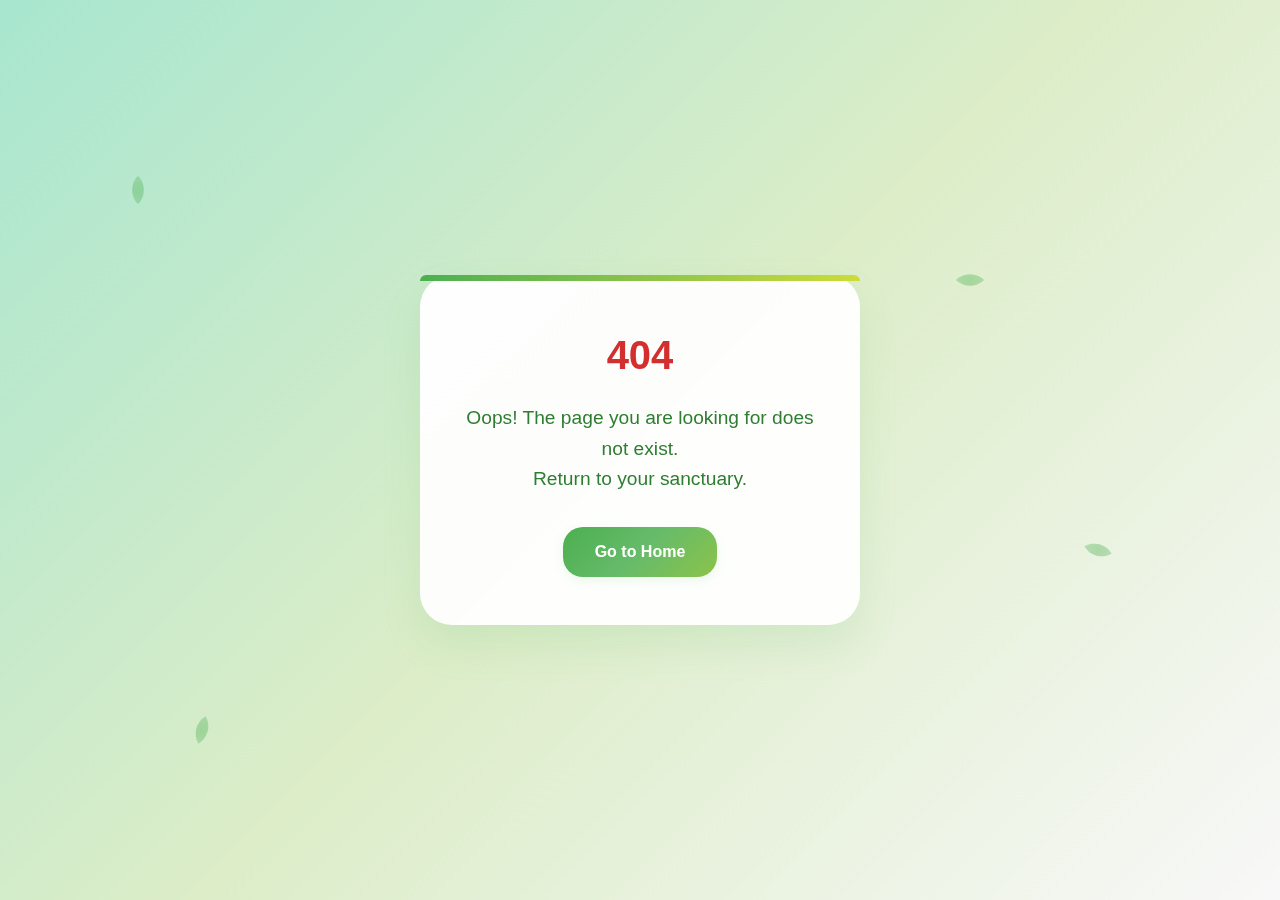
<file: frontend/404/index.html>
<!DOCTYPE html>
<html lang="en">
	<head>
		<meta charset="UTF-8" />
		<meta name="viewport" content="width=device-width, initial-scale=1.0" />
		<title>404 - Page Not Found</title>
		<link rel="stylesheet" href="../login/style.css" />
	</head>
	<body>
		<div class="nature-background">
			<div class="floating-leaf leaf-1"></div>
			<div class="floating-leaf leaf-2"></div>
			<div class="floating-leaf leaf-3"></div>
			<div class="floating-leaf leaf-4"></div>
		</div>
		<div class="error-container">
			<div class="organic-border"></div>
			<div class="error-header">404</div>
			<div class="error-message">
				Oops! The page you are looking for does not exist.<br />Return
				to your sanctuary.
			</div>
			<button
				class="error-button"
				onclick="window.location.href='/home/index.html'"
			>
				Go to Home
			</button>
		</div>
	</body>
</html>
</file>
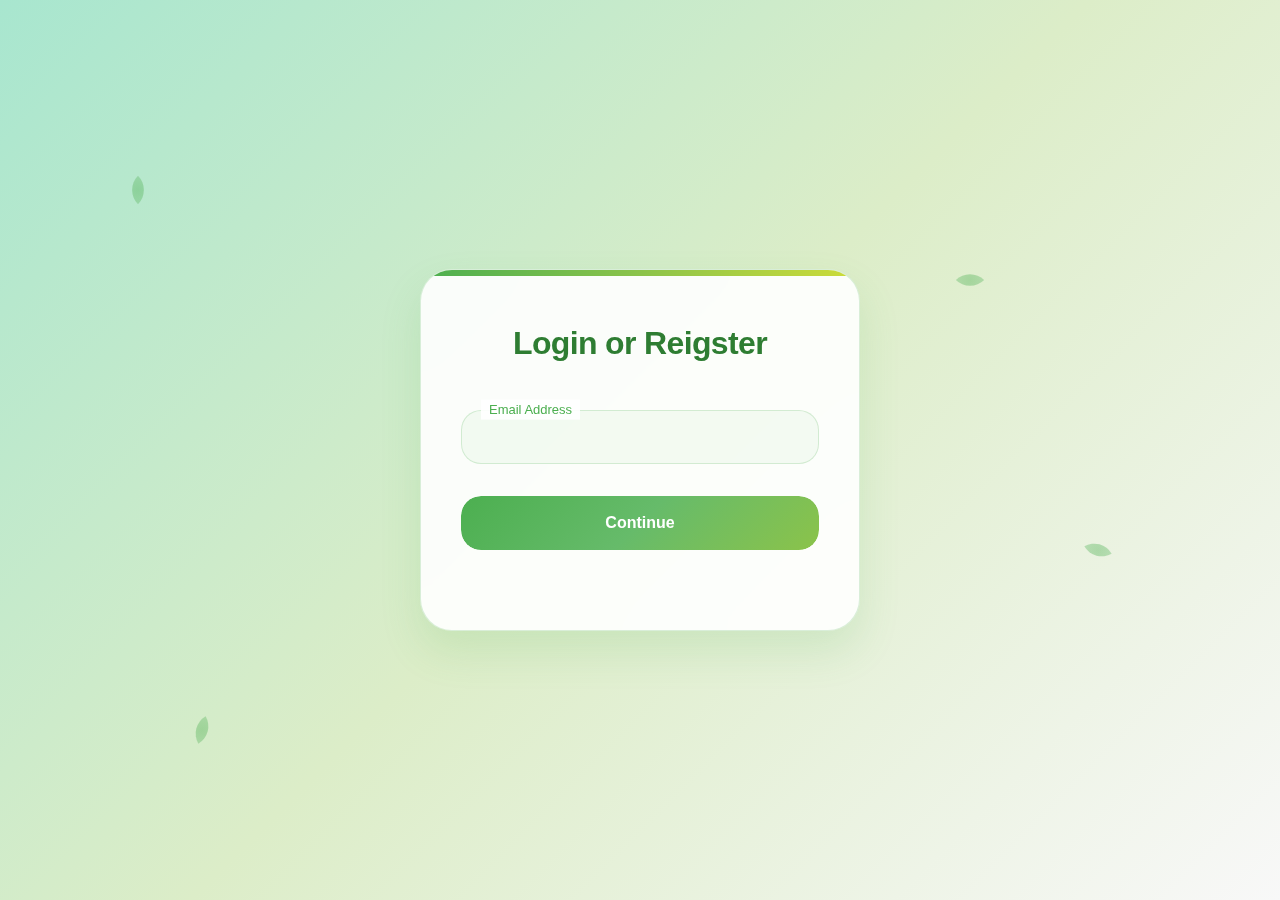
<file: frontend/login/index.html>
<!DOCTYPE html>
<html lang="en">
	<head>
		<meta charset="UTF-8" />
		<meta name="viewport" content="width=device-width, initial-scale=1.0" />
		<title>EcoFinds Login</title>
		<link rel="stylesheet" href="style.css" />
	</head>
	<body>
		<div class="nature-background">
			<div class="floating-leaf leaf-1"></div>
			<div class="floating-leaf leaf-2"></div>
			<div class="floating-leaf leaf-3"></div>
			<div class="floating-leaf leaf-4"></div>
		</div>

		<div class="login-container">
			<div class="wellness-card">
				<div class="organic-border"></div>

				<div class="mindful-header">
					<h1>Login or Reigster</h1>
				</div>

				<form class="harmony-form" id="loginForm" novalidate>
					<div class="organic-field">
						<div class="field-nature"></div>
						<input
							type="email"
							id="email"
							name="email"
							required
							autocomplete="email"
						/>
						<label for="email">Email Address</label>
						<div class="growth-indicator">
							<div class="leaf-sprout"></div>
						</div>
						<span class="gentle-error" id="emailError"></span>
					</div>

					<button type="submit" class="harmony-button">
						<div class="button-earth"></div>
						<span class="button-text">Continue</span>
						<div class="button-growth">
							<div class="login-container">
								<form id="emailForm">
									<div class="organic-field">
										<div class="field-nature"></div>
										<input
											type="email"
											id="email"
											name="email"
											required
											autocomplete="email"
										/>
										<label for="email">Email Address</label>
										<div class="growth-indicator">
											<div class="leaf-sprout"></div>
										</div>
										<span
											class="gentle-error"
											id="emailError"
										></span>
									</div>
								</form>
							</div>
						</div>
					</button>
				</form>
			</div>
		</div>
	</body>
</html>
</file>
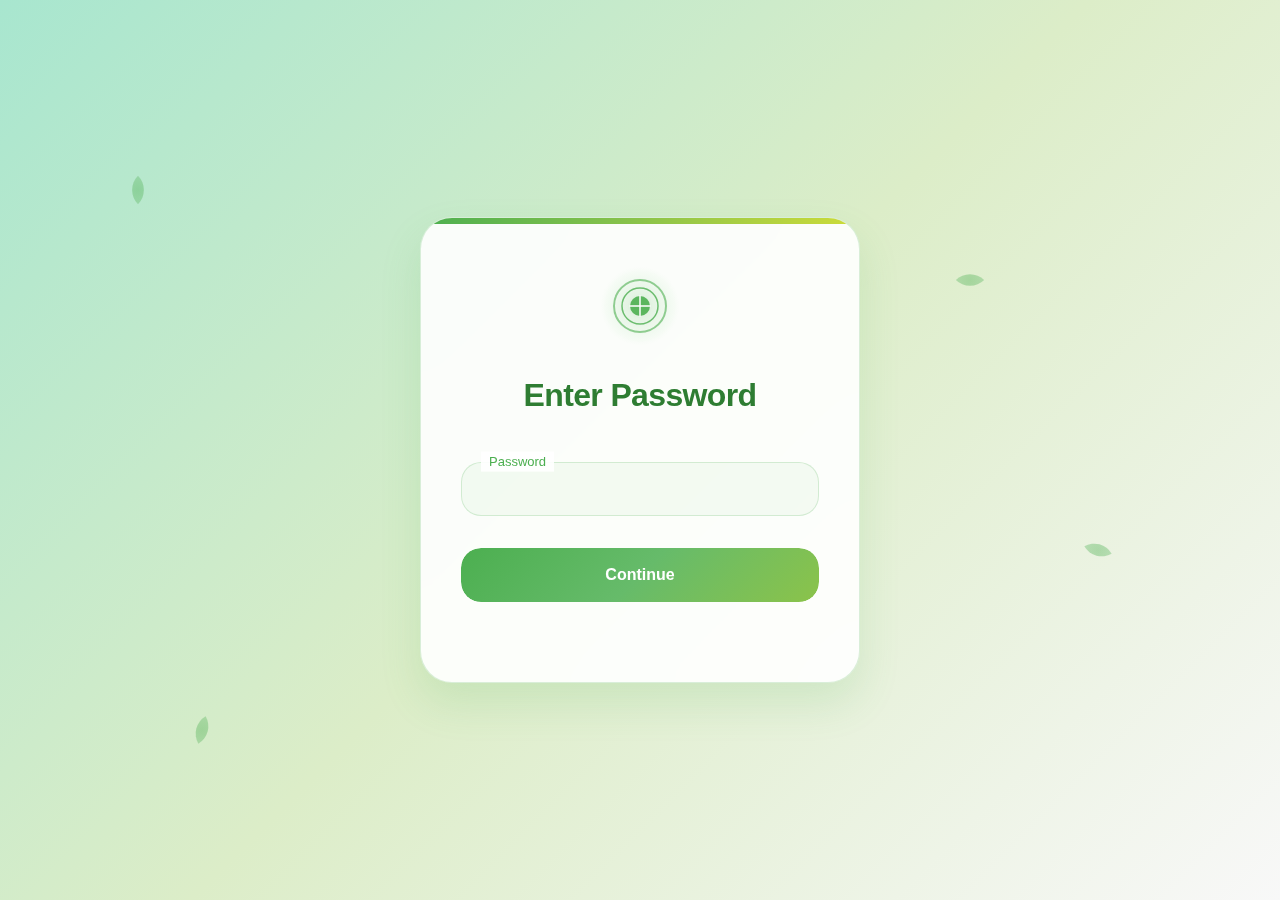
<file: frontend/login/login/index.html>
<!DOCTYPE html>
<html lang="en">
	<head>
		<meta charset="UTF-8" />
		<meta name="viewport" content="width=device-width, initial-scale=1.0" />
		<title>Eco Finds Login</title>
		<link rel="stylesheet" href="style.css" />
	</head>
	<body>
		<div class="nature-background">
			<div class="floating-leaf leaf-1"></div>
			<div class="floating-leaf leaf-2"></div>
			<div class="floating-leaf leaf-3"></div>
			<div class="floating-leaf leaf-4"></div>
		</div>

		<div class="login-container">
			<div class="wellness-card">
				<div class="organic-border"></div>

				<div class="mindful-header">
					<div class="zen-logo">
						<svg
							width="56"
							height="56"
							viewBox="0 0 56 56"
							fill="none"
						>
							<circle
								cx="28"
								cy="28"
								r="26"
								stroke="currentColor"
								stroke-width="2"
								fill="none"
								opacity="0.6"
							/>
							<circle
								cx="28"
								cy="28"
								r="18"
								stroke="currentColor"
								stroke-width="1.5"
								fill="none"
								opacity="0.8"
							/>
							<circle
								cx="28"
								cy="28"
								r="10"
								fill="currentColor"
								opacity="0.9"
							/>
							<path
								d="M28 18v20M18 28h20"
								stroke="white"
								stroke-width="1.5"
								stroke-linecap="round"
							/>
						</svg>
						<div class="zen-glow"></div>
					</div>
					<h1>Enter Password</h1>
				</div>

				<form class="harmony-form" id="loginForm" novalidate>
					<div class="organic-field">
						<div class="field-nature"></div>
						<input
							type="password"
							id="password"
							name="password"
							required
							autocomplete="current-password"
						/>
						<label for="password">Password</label>
						<div class="growth-indicator">
							<div class="leaf-sprout"></div>
						</div>
						<span class="gentle-error" id="passwordError"></span>
					</div>

					<button type="submit" class="harmony-button">
						<div class="button-earth"></div>
						<span class="button-text">Continue</span>
						<div class="button-growth">
							<div class="login-container">
								<form id="emailForm">
									<div class="organic-field">
										<div class="field-nature"></div>
										<input
											type="email"
											id="email"
											name="email"
											required
											autocomplete="email"
										/>
										<label for="email">Email Address</label>
										<div class="growth-indicator">
											<div class="leaf-sprout"></div>
										</div>
										<span
											class="gentle-error"
											id="emailError"
										></span>
									</div>
								</form>
							</div>
						</div>
					</button>
				</form>
			</div>
		</div>
	</body>
</html>
</file>
<file: frontend/login/style.css>
/* Tablet Responsive */
@media (max-width: 900px) {
    .login-container {
        max-width: 98vw;
        padding: 0 12px;
    }
    .wellness-card {
        padding: 32px 16px;
        border-radius: 24px;
    }
    .mindful-header h1 {
        font-size: 1.5rem;
    }
    .zen-logo {
        width: 56px;
        height: 56px;
    }
}
/* Eco Wellness Login Form - Complete & Self-Contained */

* {
    margin: 0;
    padding: 0;
    box-sizing: border-box;
}

body {
    font-family: -apple-system, BlinkMacSystemFont, 'Segoe UI', Roboto, 'Inter', sans-serif;
    background: linear-gradient(135deg, #a8e6cf 0%, #dcedc8 50%, #f8f8f8 100%);
    min-height: 100vh;
    display: flex;
    align-items: center;
    justify-content: center;
    padding: 20px;
    line-height: 1.6;
    position: relative;
    overflow: hidden;
}

/* Natural Background Elements */
.nature-background {
    position: fixed;
    top: 0;
    left: 0;
    width: 100%;
    height: 100%;
    z-index: 0;
    pointer-events: none;
}

.floating-leaf {
    position: absolute;
    width: 20px;
    height: 20px;
    background: radial-gradient(ellipse at center, #4caf50, #66bb6a);
    border-radius: 0 100% 0 100%;
    opacity: 0.4;
    animation: floatLeaf 8s ease-in-out infinite;
}

.leaf-1 {
    top: 20%;
    left: 10%;
    animation-delay: 0s;
    transform: rotate(45deg);
}

.leaf-2 {
    top: 60%;
    left: 85%;
    animation-delay: 2s;
    transform: rotate(-30deg);
}

.leaf-3 {
    top: 80%;
    left: 15%;
    animation-delay: 4s;
    transform: rotate(60deg);
}

.leaf-4 {
    top: 30%;
    left: 75%;
    animation-delay: 6s;
    transform: rotate(-45deg);
}

@keyframes floatLeaf {

    0%,
    100% {
        transform: translateY(0) rotate(var(--rotation, 0deg));
        opacity: 0.4;
    }

    50% {
        transform: translateY(-20px) rotate(calc(var(--rotation, 0deg) + 10deg));
        opacity: 0.7;
    }
}

.login-container {
    width: 100%;
    max-width: 440px;
    position: relative;
    z-index: 1;
}

.wellness-card {
    background: rgba(255, 255, 255, 0.9);
    backdrop-filter: blur(20px);
    -webkit-backdrop-filter: blur(20px);
    border: 1px solid rgba(76, 175, 80, 0.2);
    border-radius: 32px;
    padding: 48px 40px;
    position: relative;
    overflow: hidden;
    box-shadow: 0 20px 40px rgba(76, 175, 80, 0.15);
}

.organic-border {
    position: absolute;
    top: 0;
    left: 0;
    right: 0;
    height: 6px;
    background: linear-gradient(90deg, #4caf50, #8bc34a, #cddc39, #8bc34a, #4caf50);
    background-size: 200% 100%;
    animation: organicFlow 4s ease-in-out infinite;
    border-radius: 32px 32px 0 0;
}

@keyframes organicFlow {

    0%,
    100% {
        background-position: 0% 50%;
    }

    50% {
        background-position: 100% 50%;
    }
}

.mindful-header {
    text-align: center;
    margin-bottom: 40px;
}

.zen-logo {
    position: relative;
    width: 80px;
    height: 80px;
    margin: 0 auto 24px;
    display: flex;
    align-items: center;
    justify-content: center;
    color: #4caf50;
}

.zen-logo svg {
    position: relative;
    z-index: 2;
    animation: zenBreath 4s ease-in-out infinite;
}

@keyframes zenBreath {

    0%,
    100% {
        transform: scale(1);
    }

    50% {
        transform: scale(1.05);
    }
}

.zen-glow {
    position: absolute;
    top: 0;
    left: 0;
    width: 100%;
    height: 100%;
    background: radial-gradient(circle, rgba(76, 175, 80, 0.2) 0%, transparent 70%);
    border-radius: 50%;
    animation: zenGlow 3s ease-in-out infinite;
}

@keyframes zenGlow {

    0%,
    100% {
        transform: scale(1);
        opacity: 0.6;
    }

    50% {
        transform: scale(1.2);
        opacity: 0.8;
    }
}

.mindful-header h1 {
    color: #2e7d32;
    font-size: 2rem;
    font-weight: 600;
    margin-bottom: 8px;
    letter-spacing: -0.02em;
}

.mindful-header p {
    color: #66bb6a;
    font-size: 15px;
    font-weight: 400;
}

/* Organic Form Fields */
.organic-field {
    position: relative;
    margin-bottom: 32px;
}

.field-nature {
    position: absolute;
    top: 0;
    left: 0;
    right: 0;
    bottom: 0;
    background: rgba(76, 175, 80, 0.05);
    border: 1.5px solid rgba(76, 175, 80, 0.2);
    border-radius: 20px;
    transition: all 0.3s ease;
}

.organic-field input {
    width: 100%;
    background: transparent;
    border: none;
    padding: 18px 60px 18px 20px;
    color: #2e7d32;
    font-size: 16px;
    font-weight: 400;
    outline: none;
    position: relative;
    z-index: 2;
    font-family: inherit;
}

.organic-field input::placeholder {
    color: transparent;
}

.organic-field label {
    position: absolute;
    left: 20px;
    top: 50%;
    transform: translateY(-50%);
    color: #81c784;
    font-size: 16px;
    font-weight: 400;
    pointer-events: none;
    transition: all 0.3s ease;
    z-index: 3;
    background: rgba(255, 255, 255, 0.9);
    padding: 0 8px;
}

.organic-field input:focus+label,
.organic-field input:not(:placeholder-shown)+label {
    top: 0;
    font-size: 13px;
    font-weight: 500;
    color: #4caf50;
    transform: translateY(-50%);
}

.organic-field input:focus~.field-nature {
    border-color: #4caf50;
    background: rgba(76, 175, 80, 0.1);
    box-shadow: 0 0 0 2px rgba(76, 175, 80, 0.2);
}

.growth-indicator {
    position: absolute;
    right: 20px;
    top: 50%;
    transform: translateY(-50%);
    width: 8px;
    height: 8px;
    z-index: 4;
}

.leaf-sprout {
    width: 100%;
    height: 100%;
    background: #4caf50;
    border-radius: 0 100% 0 100%;
    opacity: 0;
    transform: scale(0) rotate(45deg);
    animation: sproutGrow 0.5s ease-out forwards;
}

.organic-field input:focus~.growth-indicator .leaf-sprout,
.organic-field input:valid~.growth-indicator .leaf-sprout {
    opacity: 1;
    transform: scale(1) rotate(45deg);
}

@keyframes sproutGrow {
    0% {
        opacity: 0;
        transform: scale(0) rotate(45deg);
    }

    100% {
        opacity: 1;
        transform: scale(1) rotate(45deg);
    }
}

/* Nature Toggle */
.organic-field:has(.nature-toggle) input {
    padding-right: 56px;
}

.nature-toggle {
    position: absolute;
    right: 20px;
    top: 50%;
    transform: translateY(-50%);
    background: none;
    border: none;
    cursor: pointer;
    color: #81c784;
    padding: 8px;
    border-radius: 12px;
    transition: all 0.3s ease;
    z-index: 4;
    display: flex;
    align-items: center;
    justify-content: center;
}

.nature-toggle:hover {
    color: #4caf50;
    background: rgba(76, 175, 80, 0.1);
}

.eye-hidden {
    display: none;
}

.nature-toggle.toggle-visible .eye-visible {
    display: none;
}

.nature-toggle.toggle-visible .eye-hidden {
    display: block;
}

/* Mindful Options */
.mindful-options {
    display: flex;
    justify-content: space-between;
    align-items: center;
    margin-bottom: 36px;
    flex-wrap: wrap;
    gap: 16px;
}

.zen-checkbox {
    display: flex;
    align-items: center;
    cursor: pointer;
    font-size: 14px;
    color: #4caf50;
    font-weight: 500;
}

.zen-checkbox input[type="checkbox"] {
    display: none;
}

.checkbox-leaf {
    width: 22px;
    height: 22px;
    margin-right: 12px;
    position: relative;
    display: flex;
    align-items: center;
    justify-content: center;
}

.leaf-shape {
    width: 100%;
    height: 100%;
    background: rgba(76, 175, 80, 0.1);
    border: 1.5px solid rgba(76, 175, 80, 0.3);
    border-radius: 0 100% 0 100%;
    transform: rotate(45deg);
    transition: all 0.3s ease;
    position: absolute;
}

.checkbox-leaf svg {
    color: transparent;
    transition: color 0.3s ease;
    position: relative;
    z-index: 1;
    transform: rotate(-45deg);
}

.zen-checkbox input[type="checkbox"]:checked+.checkbox-leaf .leaf-shape {
    background: #4caf50;
    border-color: #4caf50;
    box-shadow: 0 0 12px rgba(76, 175, 80, 0.4);
}

.zen-checkbox input[type="checkbox"]:checked+.checkbox-leaf svg {
    color: #ffffff;
}

.healing-link {
    color: #4caf50;
    text-decoration: none;
    font-size: 14px;
    font-weight: 500;
    transition: all 0.3s ease;
    position: relative;
}

.healing-link::after {
    content: '';
    position: absolute;
    bottom: -2px;
    left: 0;
    width: 0;
    height: 2px;
    background: linear-gradient(90deg, #4caf50, #8bc34a);
    transition: width 0.3s ease;
}

.healing-link:hover::after {
    width: 100%;
}

.healing-link:hover {
    color: #2e7d32;
}

/* Harmony Button */
.harmony-button {
    width: 100%;
    background: transparent;
    color: #ffffff;
    border: none;
    border-radius: 20px;
    padding: 0;
    cursor: pointer;
    font-family: inherit;
    font-size: 16px;
    font-weight: 600;
    position: relative;
    margin-bottom: 32px;
    overflow: hidden;
    min-height: 54px;
    display: flex;
    align-items: center;
    justify-content: center;
}

.button-earth {
    position: absolute;
    top: 0;
    left: 0;
    right: 0;
    bottom: 0;
    background: linear-gradient(135deg, #4caf50, #66bb6a, #8bc34a);
    border-radius: 20px;
    transition: all 0.3s ease;
}

.harmony-button:hover .button-earth {
    background: linear-gradient(135deg, #388e3c, #4caf50, #66bb6a);
    transform: scale(1.02);
}

.harmony-button:active .button-earth {
    transform: scale(0.98);
}

.button-text {
    position: relative;
    z-index: 2;
    transition: opacity 0.3s ease;
}

.button-growth {
    position: absolute;
    z-index: 2;
    opacity: 0;
    transition: opacity 0.3s ease;
    display: flex;
    gap: 6px;
}

.growing-circle {
    width: 8px;
    height: 8px;
    background: #ffffff;
    border-radius: 50%;
    animation: organicGrow 1.5s ease-in-out infinite;
}

.circle-2 {
    animation-delay: 0.2s;
}

.circle-3 {
    animation-delay: 0.4s;
}

@keyframes organicGrow {

    0%,
    80%,
    100% {
        transform: scale(0.8);
        opacity: 0.6;
    }

    40% {
        transform: scale(1.2);
        opacity: 1;
    }
}

.harmony-button.loading .button-text {
    opacity: 0;
}

.harmony-button.loading .button-growth {
    opacity: 1;
}

.button-aura {
    position: absolute;
    top: -3px;
    left: -3px;
    right: -3px;
    bottom: -3px;
    background: linear-gradient(135deg, #4caf50, #8bc34a);
    border-radius: 23px;
    opacity: 0;
    filter: blur(12px);
    transition: opacity 0.3s ease;
    z-index: -1;
}

.harmony-button:hover .button-aura {
    opacity: 0.6;
}

/* Balance Divider */
.balance-divider {
    display: flex;
    align-items: center;
    margin: 32px 0;
    gap: 16px;
}

.divider-branch {
    flex: 1;
    height: 1px;
    background: linear-gradient(90deg, transparent, rgba(76, 175, 80, 0.4), transparent);
}

.divider-center {
    color: #4caf50;
    opacity: 0.7;
    animation: centerPulse 3s ease-in-out infinite;
}

@keyframes centerPulse {

    0%,
    100% {
        opacity: 0.7;
        transform: scale(1);
    }

    50% {
        opacity: 1;
        transform: scale(1.1);
    }
}

/* Natural Social */
.natural-social {
    display: flex;
    gap: 12px;
    margin-bottom: 32px;
}

.earth-social {
    flex: 1;
    background: transparent;
    color: #4caf50;
    border: none;
    border-radius: 16px;
    padding: 14px 16px;
    cursor: pointer;
    font-family: inherit;
    font-size: 14px;
    font-weight: 500;
    display: flex;
    align-items: center;
    justify-content: center;
    gap: 8px;
    transition: all 0.3s ease;
    min-height: 48px;
    position: relative;
    overflow: hidden;
}

.social-earth {
    position: absolute;
    top: 0;
    left: 0;
    right: 0;
    bottom: 0;
    background: rgba(76, 175, 80, 0.1);
    border: 1.5px solid rgba(76, 175, 80, 0.2);
    border-radius: 16px;
    transition: all 0.3s ease;
}

.earth-social:hover .social-earth {
    background: rgba(76, 175, 80, 0.15);
    border-color: rgba(76, 175, 80, 0.4);
}

.earth-social span,
.earth-social svg {
    position: relative;
    z-index: 2;
}

.social-glow {
    position: absolute;
    top: -2px;
    left: -2px;
    right: -2px;
    bottom: -2px;
    background: rgba(76, 175, 80, 0.3);
    border-radius: 18px;
    opacity: 0;
    filter: blur(8px);
    transition: opacity 0.3s ease;
    z-index: 0;
}

.earth-social:hover .social-glow {
    opacity: 1;
}

/* Nurture Signup */
.nurture-signup {
    text-align: center;
    font-size: 14px;
    color: #66bb6a;
}

.growth-link {
    color: #4caf50;
    text-decoration: none;
    font-weight: 600;
    transition: all 0.3s ease;
    position: relative;
}

.growth-link::after {
    content: '';
    position: absolute;
    bottom: -2px;
    left: 0;
    width: 0;
    height: 2px;
    background: linear-gradient(90deg, #4caf50, #8bc34a);
    transition: width 0.3s ease;
}

.growth-link:hover::after {
    width: 100%;
}

.growth-link:hover {
    color: #2e7d32;
}

/* Gentle Error */
.gentle-error {
    color: #ff7043;
    font-size: 12px;
    font-weight: 500;
    margin-top: 8px;
    opacity: 0;
    transform: translateY(-4px);
    transition: all 0.3s ease;
    position: relative;
    z-index: 5;
}

.gentle-error.show {
    opacity: 1;
    transform: translateY(0);
}

.organic-field.error .field-nature {
    border-color: #ff7043;
    background: rgba(255, 112, 67, 0.1);
}

.organic-field.error label {
    color: #ff5722;
}

/* Harmony Success */
.harmony-success {
    display: none;
    text-align: center;
    padding: 40px 20px;
    opacity: 0;
    transform: translateY(20px);
    transition: all 0.5s ease;
}

.harmony-success.show {
    display: block;
    opacity: 1;
    transform: translateY(0);
}

.success-mandala {
    position: relative;
    width: 90px;
    height: 90px;
    margin: 0 auto 24px;
    display: flex;
    align-items: center;
    justify-content: center;
}

.mandala-ring {
    position: absolute;
    border: 2px solid #4caf50;
    border-radius: 50%;
    animation: mandalaGrow 1.2s ease-out forwards;
    opacity: 0;
}

.ring-1 {
    width: 60px;
    height: 60px;
    top: 15px;
    left: 15px;
    animation-delay: 0s;
}

.ring-2 {
    width: 75px;
    height: 75px;
    top: 7.5px;
    left: 7.5px;
    animation-delay: 0.2s;
}

.ring-3 {
    width: 90px;
    height: 90px;
    top: 0;
    left: 0;
    animation-delay: 0.4s;
}

@keyframes mandalaGrow {
    0% {
        opacity: 0;
        transform: scale(0) rotate(0deg);
    }

    50% {
        opacity: 1;
        transform: scale(1.1) rotate(180deg);
    }

    100% {
        opacity: 0.8;
        transform: scale(1) rotate(360deg);
    }
}

.mandala-center {
    position: relative;
    z-index: 2;
    color: #4caf50;
    animation: centerBloom 0.8s ease-out 0.6s forwards;
    opacity: 0;
}

@keyframes centerBloom {
    0% {
        opacity: 0;
        transform: scale(0);
    }

    100% {
        opacity: 1;
        transform: scale(1);
    }
}

.harmony-success h3 {
    color: #2e7d32;
    font-size: 1.5rem;
    font-weight: 600;
    margin-bottom: 8px;
}

.harmony-success p {
    color: #66bb6a;
    font-size: 14px;
}

/* Error Page Styles */
.error-container {
    max-width: 440px;
    margin: 0 auto;
    background: rgba(255, 255, 255, 0.95);
    border-radius: 32px;
    box-shadow: 0 20px 40px rgba(76, 175, 80, 0.12);
    padding: 48px 40px;
    text-align: center;
    position: relative;
}

.error-header {
    color: #d32f2f;
    font-size: 2.5rem;
    font-weight: 700;
    margin-bottom: 16px;
}

.error-message {
    color: #2e7d32;
    font-size: 1.2rem;
    margin-bottom: 32px;
}

.error-button {
    background: linear-gradient(135deg, #4caf50, #66bb6a, #8bc34a);
    color: #fff;
    border: none;
    border-radius: 20px;
    padding: 16px 32px;
    font-size: 1rem;
    font-weight: 600;
    cursor: pointer;
    box-shadow: 0 4px 12px rgba(76, 175, 80, 0.1);
    transition: background 0.3s;
}

.error-button:hover {
    background: linear-gradient(135deg, #388e3c, #4caf50, #66bb6a);
}

@media (max-width: 600px) {
    .error-container {
        padding: 24px 8px;
        border-radius: 18px;
    }
    .error-header {
        font-size: 2rem;
    }
}

/* Mobile Responsive */
@media (max-width: 480px) {
    body {
        padding: 16px;
    }

    .login-container {
        max-width: 100vw;
        padding: 0 4px;
    }
    .wellness-card {
        padding: 18px 2px;
        border-radius: 16px;
        box-shadow: 0 4px 12px rgba(76, 175, 80, 0.10);
    }
    .mindful-header h1 {
        font-size: 1.2rem;
    }
    .zen-logo {
        width: 36px;
        height: 36px;
    }
    .organic-field {
        margin-bottom: 18px;
    }
    .harmony-button {
        font-size: 0.95rem;
        min-height: 44px;
    }
    .floating-leaf {
        width: 12px;
        height: 12px;
    }
}
</file>
<file: frontend/login/login/style.css>
/* Tablet Responsive */
@media (max-width: 900px) {
    .login-container {
        max-width: 98vw;
        padding: 0 12px;
    }
    .wellness-card {
        padding: 32px 16px;
        border-radius: 24px;
    }
    .mindful-header h1 {
        font-size: 1.5rem;
    }
    .zen-logo {
        width: 56px;
        height: 56px;
    }
}
/* Eco Wellness Login Form - Complete & Self-Contained */

* {
    margin: 0;
    padding: 0;
    box-sizing: border-box;
}

body {
    font-family: -apple-system, BlinkMacSystemFont, 'Segoe UI', Roboto, 'Inter', sans-serif;
    background: linear-gradient(135deg, #a8e6cf 0%, #dcedc8 50%, #f8f8f8 100%);
    min-height: 100vh;
    display: flex;
    align-items: center;
    justify-content: center;
    padding: 20px;
    line-height: 1.6;
    position: relative;
    overflow: hidden;
}

/* Natural Background Elements */
.nature-background {
    position: fixed;
    top: 0;
    left: 0;
    width: 100%;
    height: 100%;
    z-index: 0;
    pointer-events: none;
}

.floating-leaf {
    position: absolute;
    width: 20px;
    height: 20px;
    background: radial-gradient(ellipse at center, #4caf50, #66bb6a);
    border-radius: 0 100% 0 100%;
    opacity: 0.4;
    animation: floatLeaf 8s ease-in-out infinite;
}

.leaf-1 {
    top: 20%;
    left: 10%;
    animation-delay: 0s;
    transform: rotate(45deg);
}

.leaf-2 {
    top: 60%;
    left: 85%;
    animation-delay: 2s;
    transform: rotate(-30deg);
}

.leaf-3 {
    top: 80%;
    left: 15%;
    animation-delay: 4s;
    transform: rotate(60deg);
}

.leaf-4 {
    top: 30%;
    left: 75%;
    animation-delay: 6s;
    transform: rotate(-45deg);
}

@keyframes floatLeaf {

    0%,
    100% {
        transform: translateY(0) rotate(var(--rotation, 0deg));
        opacity: 0.4;
    }

    50% {
        transform: translateY(-20px) rotate(calc(var(--rotation, 0deg) + 10deg));
        opacity: 0.7;
    }
}

.login-container {
    width: 100%;
    max-width: 440px;
    position: relative;
    z-index: 1;
}

.wellness-card {
    background: rgba(255, 255, 255, 0.9);
    backdrop-filter: blur(20px);
    -webkit-backdrop-filter: blur(20px);
    border: 1px solid rgba(76, 175, 80, 0.2);
    border-radius: 32px;
    padding: 48px 40px;
    position: relative;
    overflow: hidden;
    box-shadow: 0 20px 40px rgba(76, 175, 80, 0.15);
}

.organic-border {
    position: absolute;
    top: 0;
    left: 0;
    right: 0;
    height: 6px;
    background: linear-gradient(90deg, #4caf50, #8bc34a, #cddc39, #8bc34a, #4caf50);
    background-size: 200% 100%;
    animation: organicFlow 4s ease-in-out infinite;
    border-radius: 32px 32px 0 0;
}

@keyframes organicFlow {

    0%,
    100% {
        background-position: 0% 50%;
    }

    50% {
        background-position: 100% 50%;
    }
}

.mindful-header {
    text-align: center;
    margin-bottom: 40px;
}

.zen-logo {
    position: relative;
    width: 80px;
    height: 80px;
    margin: 0 auto 24px;
    display: flex;
    align-items: center;
    justify-content: center;
    color: #4caf50;
}

.zen-logo svg {
    position: relative;
    z-index: 2;
    animation: zenBreath 4s ease-in-out infinite;
}

@keyframes zenBreath {

    0%,
    100% {
        transform: scale(1);
    }

    50% {
        transform: scale(1.05);
    }
}

.zen-glow {
    position: absolute;
    top: 0;
    left: 0;
    width: 100%;
    height: 100%;
    background: radial-gradient(circle, rgba(76, 175, 80, 0.2) 0%, transparent 70%);
    border-radius: 50%;
    animation: zenGlow 3s ease-in-out infinite;
}

@keyframes zenGlow {

    0%,
    100% {
        transform: scale(1);
        opacity: 0.6;
    }

    50% {
        transform: scale(1.2);
        opacity: 0.8;
    }
}

.mindful-header h1 {
    color: #2e7d32;
    font-size: 2rem;
    font-weight: 600;
    margin-bottom: 8px;
    letter-spacing: -0.02em;
}

.mindful-header p {
    color: #66bb6a;
    font-size: 15px;
    font-weight: 400;
}

/* Organic Form Fields */
.organic-field {
    position: relative;
    margin-bottom: 32px;
}

.field-nature {
    position: absolute;
    top: 0;
    left: 0;
    right: 0;
    bottom: 0;
    background: rgba(76, 175, 80, 0.05);
    border: 1.5px solid rgba(76, 175, 80, 0.2);
    border-radius: 20px;
    transition: all 0.3s ease;
}

.organic-field input {
    width: 100%;
    background: transparent;
    border: none;
    padding: 18px 60px 18px 20px;
    color: #2e7d32;
    font-size: 16px;
    font-weight: 400;
    outline: none;
    position: relative;
    z-index: 2;
    font-family: inherit;
}

.organic-field input::placeholder {
    color: transparent;
}

.organic-field label {
    position: absolute;
    left: 20px;
    top: 50%;
    transform: translateY(-50%);
    color: #81c784;
    font-size: 16px;
    font-weight: 400;
    pointer-events: none;
    transition: all 0.3s ease;
    z-index: 3;
    background: rgba(255, 255, 255, 0.9);
    padding: 0 8px;
}

.organic-field input:focus+label,
.organic-field input:not(:placeholder-shown)+label {
    top: 0;
    font-size: 13px;
    font-weight: 500;
    color: #4caf50;
    transform: translateY(-50%);
}

.organic-field input:focus~.field-nature {
    border-color: #4caf50;
    background: rgba(76, 175, 80, 0.1);
    box-shadow: 0 0 0 2px rgba(76, 175, 80, 0.2);
}

.growth-indicator {
    position: absolute;
    right: 20px;
    top: 50%;
    transform: translateY(-50%);
    width: 8px;
    height: 8px;
    z-index: 4;
}

.leaf-sprout {
    width: 100%;
    height: 100%;
    background: #4caf50;
    border-radius: 0 100% 0 100%;
    opacity: 0;
    transform: scale(0) rotate(45deg);
    animation: sproutGrow 0.5s ease-out forwards;
}

.organic-field input:focus~.growth-indicator .leaf-sprout,
.organic-field input:valid~.growth-indicator .leaf-sprout {
    opacity: 1;
    transform: scale(1) rotate(45deg);
}

@keyframes sproutGrow {
    0% {
        opacity: 0;
        transform: scale(0) rotate(45deg);
    }

    100% {
        opacity: 1;
        transform: scale(1) rotate(45deg);
    }
}

/* Nature Toggle */
.organic-field:has(.nature-toggle) input {
    padding-right: 56px;
}

.nature-toggle {
    position: absolute;
    right: 20px;
    top: 50%;
    transform: translateY(-50%);
    background: none;
    border: none;
    cursor: pointer;
    color: #81c784;
    padding: 8px;
    border-radius: 12px;
    transition: all 0.3s ease;
    z-index: 4;
    display: flex;
    align-items: center;
    justify-content: center;
}

.nature-toggle:hover {
    color: #4caf50;
    background: rgba(76, 175, 80, 0.1);
}

.eye-hidden {
    display: none;
}

.nature-toggle.toggle-visible .eye-visible {
    display: none;
}

.nature-toggle.toggle-visible .eye-hidden {
    display: block;
}

/* Mindful Options */
.mindful-options {
    display: flex;
    justify-content: space-between;
    align-items: center;
    margin-bottom: 36px;
    flex-wrap: wrap;
    gap: 16px;
}

.zen-checkbox {
    display: flex;
    align-items: center;
    cursor: pointer;
    font-size: 14px;
    color: #4caf50;
    font-weight: 500;
}

.zen-checkbox input[type="checkbox"] {
    display: none;
}

.checkbox-leaf {
    width: 22px;
    height: 22px;
    margin-right: 12px;
    position: relative;
    display: flex;
    align-items: center;
    justify-content: center;
}

.leaf-shape {
    width: 100%;
    height: 100%;
    background: rgba(76, 175, 80, 0.1);
    border: 1.5px solid rgba(76, 175, 80, 0.3);
    border-radius: 0 100% 0 100%;
    transform: rotate(45deg);
    transition: all 0.3s ease;
    position: absolute;
}

.checkbox-leaf svg {
    color: transparent;
    transition: color 0.3s ease;
    position: relative;
    z-index: 1;
    transform: rotate(-45deg);
}

.zen-checkbox input[type="checkbox"]:checked+.checkbox-leaf .leaf-shape {
    background: #4caf50;
    border-color: #4caf50;
    box-shadow: 0 0 12px rgba(76, 175, 80, 0.4);
}

.zen-checkbox input[type="checkbox"]:checked+.checkbox-leaf svg {
    color: #ffffff;
}

.healing-link {
    color: #4caf50;
    text-decoration: none;
    font-size: 14px;
    font-weight: 500;
    transition: all 0.3s ease;
    position: relative;
}

.healing-link::after {
    content: '';
    position: absolute;
    bottom: -2px;
    left: 0;
    width: 0;
    height: 2px;
    background: linear-gradient(90deg, #4caf50, #8bc34a);
    transition: width 0.3s ease;
}

.healing-link:hover::after {
    width: 100%;
}

.healing-link:hover {
    color: #2e7d32;
}

/* Harmony Button */
.harmony-button {
    width: 100%;
    background: transparent;
    color: #ffffff;
    border: none;
    border-radius: 20px;
    padding: 0;
    cursor: pointer;
    font-family: inherit;
    font-size: 16px;
    font-weight: 600;
    position: relative;
    margin-bottom: 32px;
    overflow: hidden;
    min-height: 54px;
    display: flex;
    align-items: center;
    justify-content: center;
}

.button-earth {
    position: absolute;
    top: 0;
    left: 0;
    right: 0;
    bottom: 0;
    background: linear-gradient(135deg, #4caf50, #66bb6a, #8bc34a);
    border-radius: 20px;
    transition: all 0.3s ease;
}

.harmony-button:hover .button-earth {
    background: linear-gradient(135deg, #388e3c, #4caf50, #66bb6a);
    transform: scale(1.02);
}

.harmony-button:active .button-earth {
    transform: scale(0.98);
}

.button-text {
    position: relative;
    z-index: 2;
    transition: opacity 0.3s ease;
}

.button-growth {
    position: absolute;
    z-index: 2;
    opacity: 0;
    transition: opacity 0.3s ease;
    display: flex;
    gap: 6px;
}

.growing-circle {
    width: 8px;
    height: 8px;
    background: #ffffff;
    border-radius: 50%;
    animation: organicGrow 1.5s ease-in-out infinite;
}

.circle-2 {
    animation-delay: 0.2s;
}

.circle-3 {
    animation-delay: 0.4s;
}

@keyframes organicGrow {

    0%,
    80%,
    100% {
        transform: scale(0.8);
        opacity: 0.6;
    }

    40% {
        transform: scale(1.2);
        opacity: 1;
    }
}

.harmony-button.loading .button-text {
    opacity: 0;
}

.harmony-button.loading .button-growth {
    opacity: 1;
}

.button-aura {
    position: absolute;
    top: -3px;
    left: -3px;
    right: -3px;
    bottom: -3px;
    background: linear-gradient(135deg, #4caf50, #8bc34a);
    border-radius: 23px;
    opacity: 0;
    filter: blur(12px);
    transition: opacity 0.3s ease;
    z-index: -1;
}

.harmony-button:hover .button-aura {
    opacity: 0.6;
}

/* Balance Divider */
.balance-divider {
    display: flex;
    align-items: center;
    margin: 32px 0;
    gap: 16px;
}

.divider-branch {
    flex: 1;
    height: 1px;
    background: linear-gradient(90deg, transparent, rgba(76, 175, 80, 0.4), transparent);
}

.divider-center {
    color: #4caf50;
    opacity: 0.7;
    animation: centerPulse 3s ease-in-out infinite;
}

@keyframes centerPulse {

    0%,
    100% {
        opacity: 0.7;
        transform: scale(1);
    }

    50% {
        opacity: 1;
        transform: scale(1.1);
    }
}

/* Natural Social */
.natural-social {
    display: flex;
    gap: 12px;
    margin-bottom: 32px;
}

.earth-social {
    flex: 1;
    background: transparent;
    color: #4caf50;
    border: none;
    border-radius: 16px;
    padding: 14px 16px;
    cursor: pointer;
    font-family: inherit;
    font-size: 14px;
    font-weight: 500;
    display: flex;
    align-items: center;
    justify-content: center;
    gap: 8px;
    transition: all 0.3s ease;
    min-height: 48px;
    position: relative;
    overflow: hidden;
}

.social-earth {
    position: absolute;
    top: 0;
    left: 0;
    right: 0;
    bottom: 0;
    background: rgba(76, 175, 80, 0.1);
    border: 1.5px solid rgba(76, 175, 80, 0.2);
    border-radius: 16px;
    transition: all 0.3s ease;
}

.earth-social:hover .social-earth {
    background: rgba(76, 175, 80, 0.15);
    border-color: rgba(76, 175, 80, 0.4);
}

.earth-social span,
.earth-social svg {
    position: relative;
    z-index: 2;
}

.social-glow {
    position: absolute;
    top: -2px;
    left: -2px;
    right: -2px;
    bottom: -2px;
    background: rgba(76, 175, 80, 0.3);
    border-radius: 18px;
    opacity: 0;
    filter: blur(8px);
    transition: opacity 0.3s ease;
    z-index: 0;
}

.earth-social:hover .social-glow {
    opacity: 1;
}

/* Nurture Signup */
.nurture-signup {
    text-align: center;
    font-size: 14px;
    color: #66bb6a;
}

.growth-link {
    color: #4caf50;
    text-decoration: none;
    font-weight: 600;
    transition: all 0.3s ease;
    position: relative;
}

.growth-link::after {
    content: '';
    position: absolute;
    bottom: -2px;
    left: 0;
    width: 0;
    height: 2px;
    background: linear-gradient(90deg, #4caf50, #8bc34a);
    transition: width 0.3s ease;
}

.growth-link:hover::after {
    width: 100%;
}

.growth-link:hover {
    color: #2e7d32;
}

/* Gentle Error */
.gentle-error {
    color: #ff7043;
    font-size: 12px;
    font-weight: 500;
    margin-top: 8px;
    opacity: 0;
    transform: translateY(-4px);
    transition: all 0.3s ease;
    position: relative;
    z-index: 5;
}

.gentle-error.show {
    opacity: 1;
    transform: translateY(0);
}

.organic-field.error .field-nature {
    border-color: #ff7043;
    background: rgba(255, 112, 67, 0.1);
}

.organic-field.error label {
    color: #ff5722;
}

/* Harmony Success */
.harmony-success {
    display: none;
    text-align: center;
    padding: 40px 20px;
    opacity: 0;
    transform: translateY(20px);
    transition: all 0.5s ease;
}

.harmony-success.show {
    display: block;
    opacity: 1;
    transform: translateY(0);
}

.success-mandala {
    position: relative;
    width: 90px;
    height: 90px;
    margin: 0 auto 24px;
    display: flex;
    align-items: center;
    justify-content: center;
}

.mandala-ring {
    position: absolute;
    border: 2px solid #4caf50;
    border-radius: 50%;
    animation: mandalaGrow 1.2s ease-out forwards;
    opacity: 0;
}

.ring-1 {
    width: 60px;
    height: 60px;
    top: 15px;
    left: 15px;
    animation-delay: 0s;
}

.ring-2 {
    width: 75px;
    height: 75px;
    top: 7.5px;
    left: 7.5px;
    animation-delay: 0.2s;
}

.ring-3 {
    width: 90px;
    height: 90px;
    top: 0;
    left: 0;
    animation-delay: 0.4s;
}

@keyframes mandalaGrow {
    0% {
        opacity: 0;
        transform: scale(0) rotate(0deg);
    }

    50% {
        opacity: 1;
        transform: scale(1.1) rotate(180deg);
    }

    100% {
        opacity: 0.8;
        transform: scale(1) rotate(360deg);
    }
}

.mandala-center {
    position: relative;
    z-index: 2;
    color: #4caf50;
    animation: centerBloom 0.8s ease-out 0.6s forwards;
    opacity: 0;
}

@keyframes centerBloom {
    0% {
        opacity: 0;
        transform: scale(0);
    }

    100% {
        opacity: 1;
        transform: scale(1);
    }
}

.harmony-success h3 {
    color: #2e7d32;
    font-size: 1.5rem;
    font-weight: 600;
    margin-bottom: 8px;
}

.harmony-success p {
    color: #66bb6a;
    font-size: 14px;
}

/* Mobile Responsive */
@media (max-width: 480px) {
    body {
        padding: 16px;
    }

    .login-container {
        max-width: 100vw;
        padding: 0 4px;
    }
    .wellness-card {
        padding: 18px 2px;
        border-radius: 16px;
        box-shadow: 0 4px 12px rgba(76, 175, 80, 0.10);
    }
    .mindful-header h1 {
        font-size: 1.2rem;
    }
    .zen-logo {
        width: 36px;
        height: 36px;
    }
    .organic-field {
        margin-bottom: 18px;
    }
    .harmony-button {
        font-size: 0.95rem;
        min-height: 44px;
    }
    .floating-leaf {
        width: 12px;
        height: 12px;
    }
}
</file>
